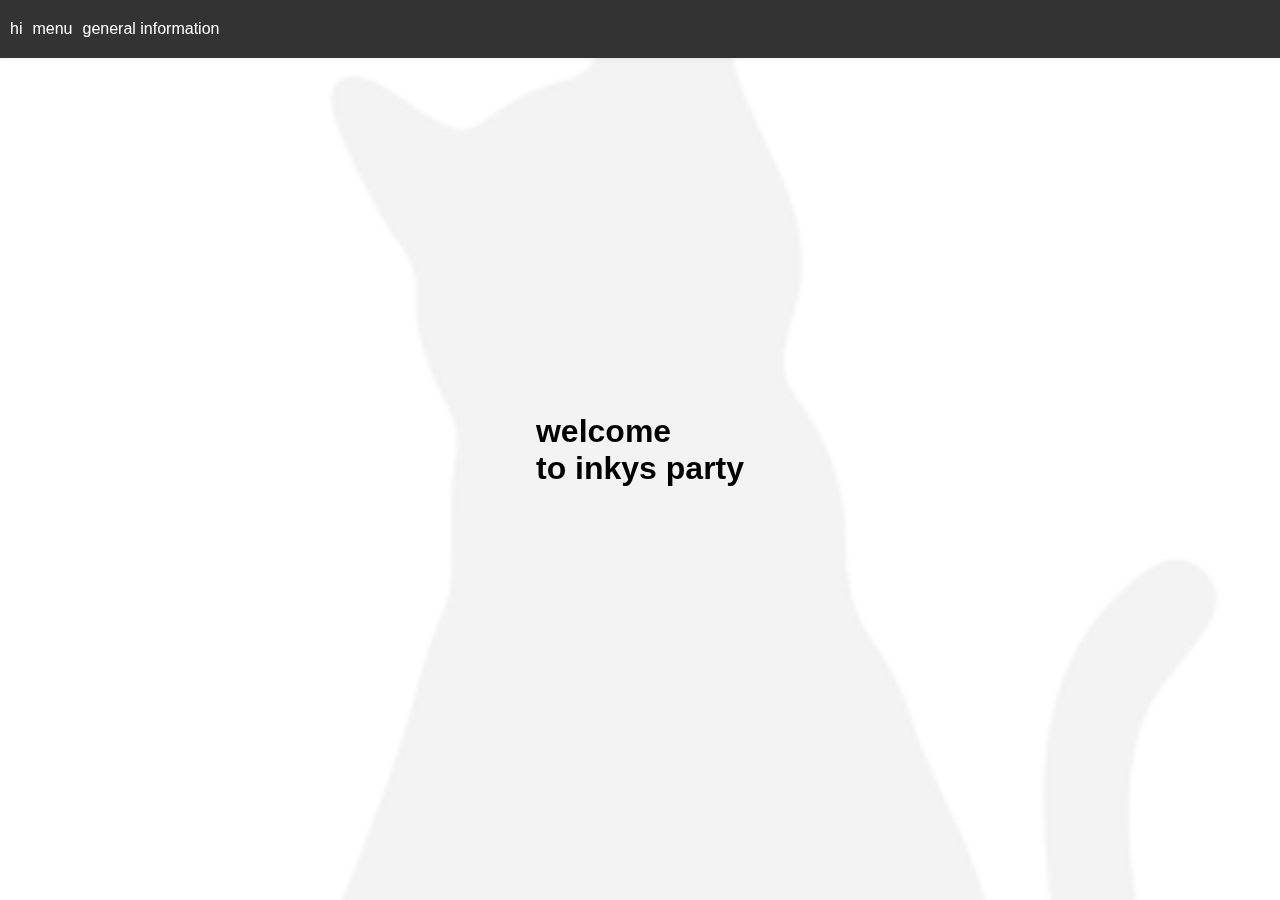
<file: index.html>
<!DOCTYPE html>
<html lang="en">
<!--jo mama-->
<head>
    <meta charset="UTF-8">
    <meta name="viewport" content="width=device-width, initial-scale=1.0">
    <title>inkys party</title>
    <style>
        body {
            font-family: Arial, sans-serif;
            margin: 0;
            padding: 0;
            display: flex;
            height: 100vh;
        }
        .content {
           flex-grow: 1;
            display: flex;
            justify-content: center;
            align-items: center;
            /*background-color: #f9f9f9;*/
        }

        .hideme {
            display: none;
            visibility: hidden;
        }

        .content h1 {
            color: black;
            font-size: 2rem;
        }

        .sidebar {
            /*width: 200px;*/
            background-color: #333;
            color: white;
            display: flex;
            flex-direction: row;
            position: fixed;

            top: 0;
            width: 100%;
            padding: 5px;
            box-shadow: -2px 0 5px rgba(0, 0, 0, 0.1);
        }

        .sidebar a {
            color: white;
            text-decoration: none;
            margin: 10px 0;
            padding: 5px;
            font-size: 1rem;
        }

        .sidebar a:hover {
            text-decoration: underline;
        }

        .background {
            position: fixed;
            bottom: 0px;
            /*left: 0;*/
            width: 100%;
            height: 100%;
            z-index: -1;
            object-fit: cover;
            opacity: 0.05;
        }
    </style>
</head>
<script>
    function setmain(page){
        var children = document.querySelector(".content").children
        var foundmatch = false;
        for (var i = 0; i < children.length; i++) {
            if (children[i].id == page){
                children[i].className = ""
                foundmatch = true;
            }
            else{
                children[i].className = "hideme"
            }
        }
        if (!foundmatch) {
            document.getElementById("welcome").className = "";
        }
    }
</script>
<body>
    <div class="sidebar">
        <a href="#" onclick="setmain('welcome')">hi</a>
        <a href="#menu" onclick="setmain('menu')">menu</a>
        <a href="#general-info" onclick="setmain('general')">general information</a>
    </div>
    <img class="background" src="cat4.png" alt="Background">
    <div class="content">
        <div id="welcome" class="">
            <h1>welcome</br>to inkys party</h1>
        </div>


        <div id="menu" class="hideme">
            <h1>
                we'll have food. </br>
                more details later.
            </h1>
        </div>


        <div id="general" class="hideme">
            <h1>
                location: my house</br>
                time: 7pm
            </h1>
        </div>

    </div>

</body>
</html>
</file>
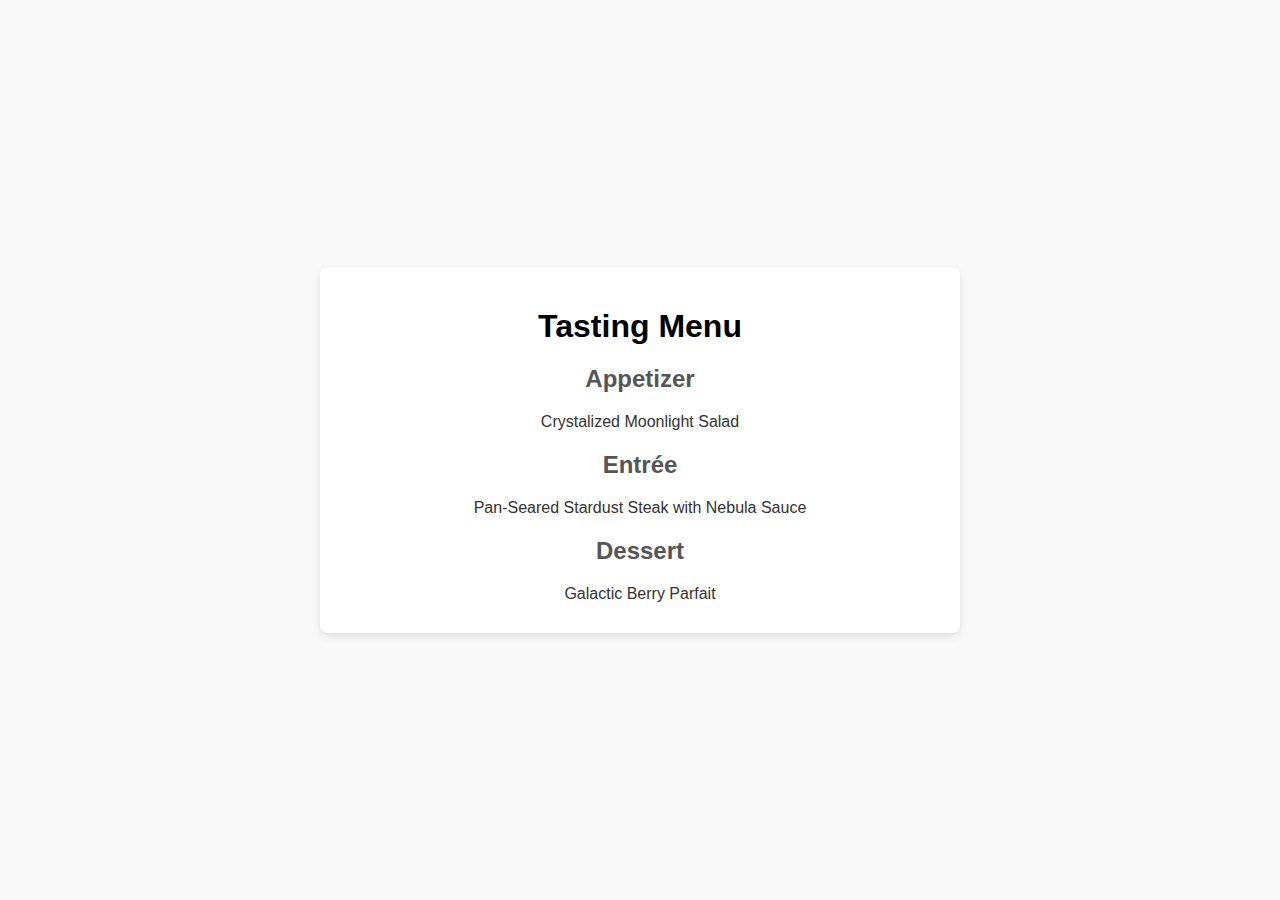
<file: menu.html>
<!DOCTYPE html>
<html lang="en">
<head>
    <meta charset="UTF-8">
    <meta name="viewport" content="width=device-width, initial-scale=1.0">
    <title>Tasting Menu</title>
    <style>
        body {
            font-family: Arial, sans-serif;
            margin: 0;
            padding: 0;
            display: flex;
            justify-content: center;
            align-items: center;
            height: 100vh;
            background-color: #f9f9f9;
        }

        .menu {
            text-align: center;
            background-color: white;
            padding: 20px;
            border-radius: 8px;
            box-shadow: 0 4px 8px rgba(0, 0, 0, 0.1);
            max-width: 600px;
            width: 90%;
        }

        .menu h1 {
            font-size: 2rem;
            margin-bottom: 20px;
        }

        .menu h2 {
            font-size: 1.5rem;
            margin-top: 20px;
            color: #555;
        }

        .menu p {
            font-size: 1rem;
            color: #333;
            margin: 10px 0;
        }
    </style>
</head>
<body>
    <div class="menu">
        <h1>Tasting Menu</h1>

        <h2>Appetizer</h2>
        <p>Crystalized Moonlight Salad</p>

        <h2>Entrée</h2>
        <p>Pan-Seared Stardust Steak with Nebula Sauce</p>

        <h2>Dessert</h2>
        <p>Galactic Berry Parfait</p>
    </div>
</body>
</html>
</file>
